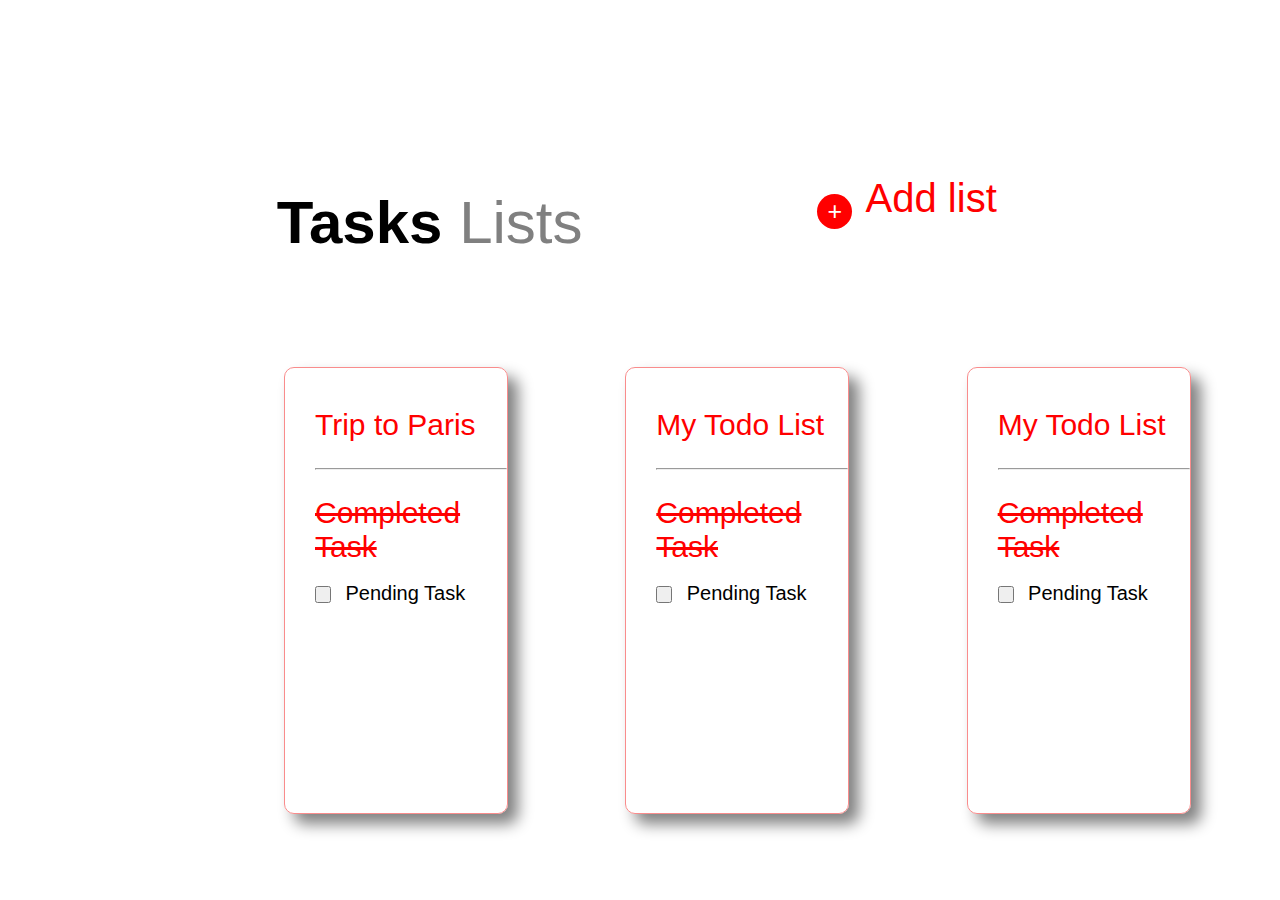
<file: index.html>
<!DOCTYPE html>
<html lang="en">
<head>
    <meta charset="UTF-8">
    <meta http-equiv="X-UA-Compatible" content="IE=edge">
    <meta name="viewport" content="width=device-width, initial-scale=1.0">
    <title>CSS-Project</title>
    <link rel="stylesheet" href="./index.css">
    <!-- <script src="https://kit.fontawesome.com/f92ab6fb4d.js" crossorigin="anonymous"></script> -->
</head>
<body>
    <h1 class="p">Tasks 
        <font >Lists</font>
    </h1>

<!-- <div class="nav-item2">
    <a href="./add/list.html">
        <i class="fa-solid fa-circle-plus"></i></a>
        <span>Add List</span>
    </div> -->

    <div class="item i">
     <button  class="b">
         <a href="./add/list.html">+</a></button>
         <div class="v"> 
         Add list
        </div>
    </div>

<div class="grid-c">
<div class="grid-i">

    <div class="item1">
    <a class="i1" href="./trip.html">Trip to Paris</a> 
    <br>
    <br>
    <div class="v1">
    <hr> <br>
    <div class="i2">Completed Task</div> <br>
    <button class="b2"></button>
     <p class="p1">Pending Task</p> 
    </div>
</div>
</div>

<div class="grid-i">

    <div class="item1 ">
        <div class="i1">My Todo List</div>
        <br>
        <div class="v1">

        <hr> <br>
        <div class="i2">Completed Task</div> <br>
        <button class="b2"></button> <p class="p1">Pending Task</p> 
    </div>
        </div>
</div>

<div class="grid-i">

     <div class="item1 ">
         <div class="i1">My Todo List</div>
            <br>
            <div class="v1">   
            <hr> <br>
            <div class="i2">Completed Task</div> <br>
            <button class="b2"></button> <p class="p1">Pending Task</p> 
    </div>    
    </div>
</div>

</div>     

</body>
</html>
</file>
<file: index.css>
body{
    width: 80vw;
    font-family: 'Gill Sans', 'Gill Sans MT',
    Calibri, 'Trebuchet MS', sans-serif;
}
h1{
    display: inline;
}
.p{
    position: relative;
    top: 20vh;
    left: 21vw;
    font-size: 60px;

}
font{
    font-weight: lighter;
    color: grey;
}
.b{
    position: relative;
    bottom: 10px;
    right: 10px;
    width: 35px;
    height: 35px;
    border-radius: 50%;
    background-color: red;
    border: none;
}
a{
    text-decoration: none;
    color: white;
    font-size: 25px;

}
.item{
    color: red;
    font-size: 40px;

}
.i{
    position: relative;
    top: 13vh;
    left: 64vw;

}
.v{
    position: relative;
    bottom: 7vh;
    left: 3vw;
}
.item1{
    display: inline-block;
    position: relative;
    left: 20vw;
    top: 20vh;
    width: 15vw;
    height: 45vh;
    margin: 20px;
    border: 1px solid rgb(249, 140, 140);
    border-radius: 10px;
    padding: 40px 0px 0px 30px;
    box-shadow: 10px 10px 15px grey;
}

.i1{
    color: red;
    font-size: 30px;
    text-decoration: none;
}
.i2{
    color: red;
    font-size: 30px;
    text-decoration: line-through;

}
.b1{
    position: relative;
    left: -10px;
    height:15px;
}
.b2{
    height: 17px;
    margin-right: 10px;
}
.p1{
    display: inline;
    font-size: 20px;
}

/* LIST CSS */
.blur{
    filter: blur(10px);
}

.list{
    z-index: 2;
    position: absolute;
    left: 40vw;
    top: 40vh;
    width: 20vw;
    height: 20vh;
    color: red;
    font-size: 25px;
    border: 1px solid rgb(249, 140, 140);
    box-shadow: 5px 5px 15px grey;
    border-radius: 10px;
    text-align: center;
    padding: 20px;
    
}
input{
    border-color: rgb(218, 128, 128);
    border-radius: 5px;
    margin-top: 20px;
}
.b1{
    width: 70px;
    padding:10px 0 25px ;
    border-radius: 20px;
    color: white;
    background-color: red;
    border: none;
   
}

/* TRIP CSS */

.position{
    position: absolute;
    top: 10%;
    left: 35vw;
    /* display: inline-flex;
    flex-flow: column wrap;
    justify-content: center; */
    text-align: center;
}
.h1{
    display: inline-block;
    position: absolute;
    width: 15vw;
    left: -17vw;
    top: 3vh;
}
.h2{
    display: inline-block;
    position: absolute;
    width: 15vw;
    left: 21vw;
    top: 3vh;


}
.trip{
    margin-bottom: 30px;
    font-size: 50px;
    font-weight: bold;

}
.trip1{
    position: relative;
    top: 30vh;
    left: 28vw;
    width: 20vw;
    padding-left: 10vw;
    box-shadow: 1px 0px 10px grey;

}

.arw{
    width: 15vw;
    position: relative;
    top: -31px;
    right: -5px;
}

/* add button at trip */
.ii{
    position: relative;
    top: 15vh;
    left: 55vw;
}
.list1{
    position: absolute;
    left: 33vw;
}
.grid-c{
    display: grid;
    grid-template-columns: auto auto auto;
}
@media all and (max-width:947px){
    h1{
        grid-template-columns: auto;
    }
    .grid-c{
        display: inline-block;
        grid-template-columns: auto;

    }
    .item1{
        width: 400px;
        height: 10vh;
        border: none;

    }
    .i1{
        color: grey;
    }
    .v1{
        visibility: hidden;
    }
    .b{
        visibility: visible;
        position: relative;
        left: 8vw;

    }

}
@media (max-width:540px) {
    .p{
        display: inline-block;
    }
}

@media (max-width:950px) {
    .v{
        visibility: hidden;
    }

}
@media(max-width:780px){
    .list{
        width: auto;
        height: auto;
    }
}
.ii2{
    color: red;
    font-size: 30px;
    text-decoration: line-through;

}
.bb2{
    height: 17px;
    margin-right: 10px;

}
.pp1{
    display: inline;
    font-size: 20px;


}
</file>
